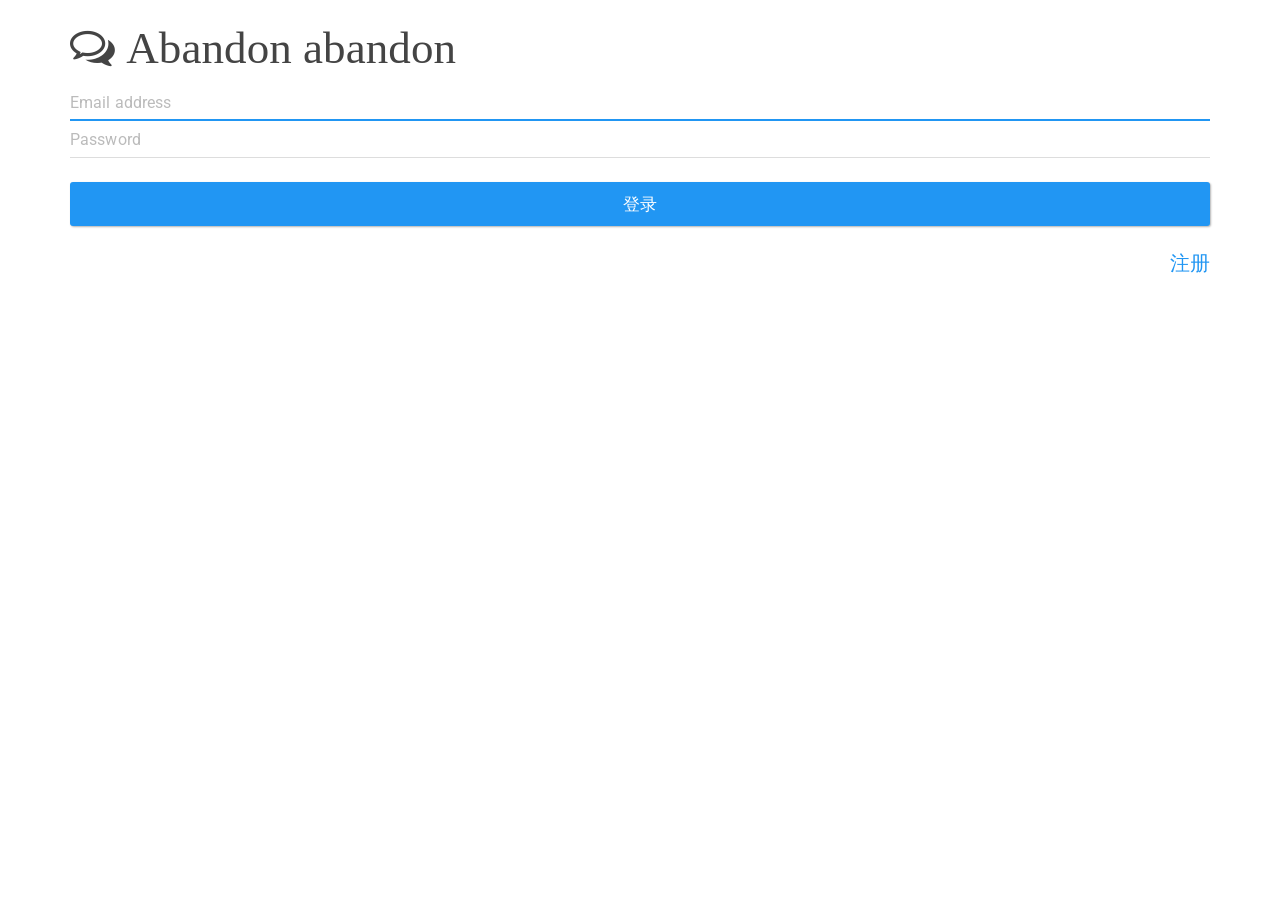
<file: templates/login.html>
<!DOCTYPE html>
<html lang="en" >
<head>
  <meta charset="utf-8">
  <meta http-equiv="X-UA-Compatible" content="IE=9">
  <meta name="viewport" content="width=device-width, initial-scale=1">
  <title>来人 把书掏出来</title>
  <link href="/static/css/bootstrap.min.css" rel="stylesheet">
  <link href="/static/css/font-awesome.min.css" rel="stylesheet">
</head>

<body>

<div class="container">

  <form class="form-signin center" role="form" action="/authenticate" method="post">
    <h2 class="form-signin-heading">
      <i class="fa fa-comments-o">
        Abandon abandon
      </i>
    </h2>
    <input type="email" name="email" class="form-control" placeholder="Email address" required autofocus>
    <input type="password" name="password" class="form-control" placeholder="Password" required>
    <br/>
    <button class="btn btn-lg btn-primary btn-block" type="submit">登录</button>
    <br/>
    <a class="lead pull-right" href="/signup">注册</a>
  </form>

</div> <!-- /container -->

<!--    <script src="/static/js/jquery-2.1.1.min.js"></script>-->
<!--    <script src="/static/js/bootstrap.min.js"></script>-->
</body>

<!--右下角人物 --><script src="https://eqcn.ajz.miesnfu.com/wp-content/plugins/wp-3d-pony/live2dw/lib/L2Dwidget.min.js"></script>
<script>    /*https://unpkg.com/live2d-widget-model-shizuku@1.0.5/assets/shizuku.model.json*/
L2Dwidget.init({ "model": { jsonPath:          "https://unpkg.com/live2d-widget-model-shizuku@1.0.5/assets/shizuku.model.json",
    "scale": 1 }, "display": { "position": "right", "width": 66, "height": 88,        "hOffset": 0, "vOffset": -20 },
  "mobile": { "show": true, "scale": 0.5 },      "react": { "opacityDefault": 0.8, "opacityOnHover": 0.1 } });
</script>
</html>
</file>
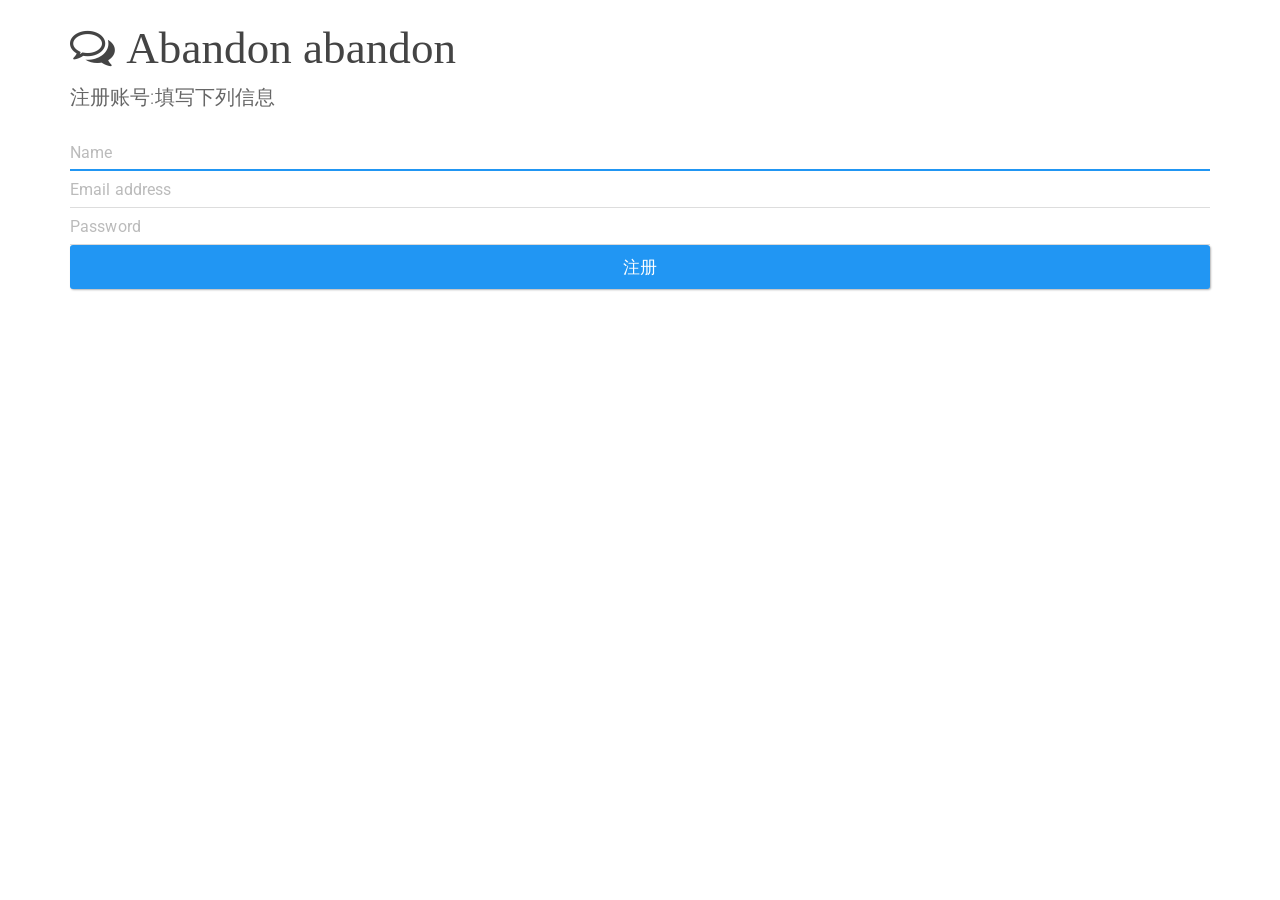
<file: templates/signup.html>
<!DOCTYPE html>
<html lang="en" >
<head>
    <meta charset="utf-8">
    <meta http-equiv="X-UA-Compatible" content="IE=9">
    <meta name="viewport" content="width=device-width, initial-scale=1">
    <title>来人 把书掏出来</title>
    <link href="/static/css/bootstrap.min.css" rel="stylesheet">
    <link href="/static/css/font-awesome.min.css" rel="stylesheet">
</head>

<body>

<div class="container">
    <form class="form-signin" role="form" action="/signup_account" method="post">
        <h2 class="form-signin-heading">
            <i class="fa fa-comments-o">
                Abandon abandon
            </i>
        </h2>
        <div class="lead">注册账号:填写下列信息</div>
        <input id="name" type="text" name="name" class="form-control" placeholder="Name" required autofocus>
        <input type="email" name="email" class="form-control" placeholder="Email address" required>
        <input type="password" name="password" class="form-control" placeholder="Password" required>
        <button class="btn btn-lg btn-primary btn-block" type="submit">注册</button>
    </form>
</div> <!-- /container -->

<!--    <script src="/static/js/jquery-2.1.1.min.js"></script>-->
<!--    <script src="/static/js/bootstrap.min.js"></script>-->
</body>

<!--右下角人物 --><script src="https://eqcn.ajz.miesnfu.com/wp-content/plugins/wp-3d-pony/live2dw/lib/L2Dwidget.min.js"></script>
<script>    /*https://unpkg.com/live2d-widget-model-shizuku@1.0.5/assets/shizuku.model.json*/
L2Dwidget.init({ "model": { jsonPath:          "https://unpkg.com/live2d-widget-model-shizuku@1.0.5/assets/shizuku.model.json",
        "scale": 1 }, "display": { "position": "right", "width": 66, "height": 88,        "hOffset": 0, "vOffset": -20 },
    "mobile": { "show": true, "scale": 0.5 },      "react": { "opacityDefault": 0.8, "opacityOnHover": 0.1 } });
</script>
</html>
</file>
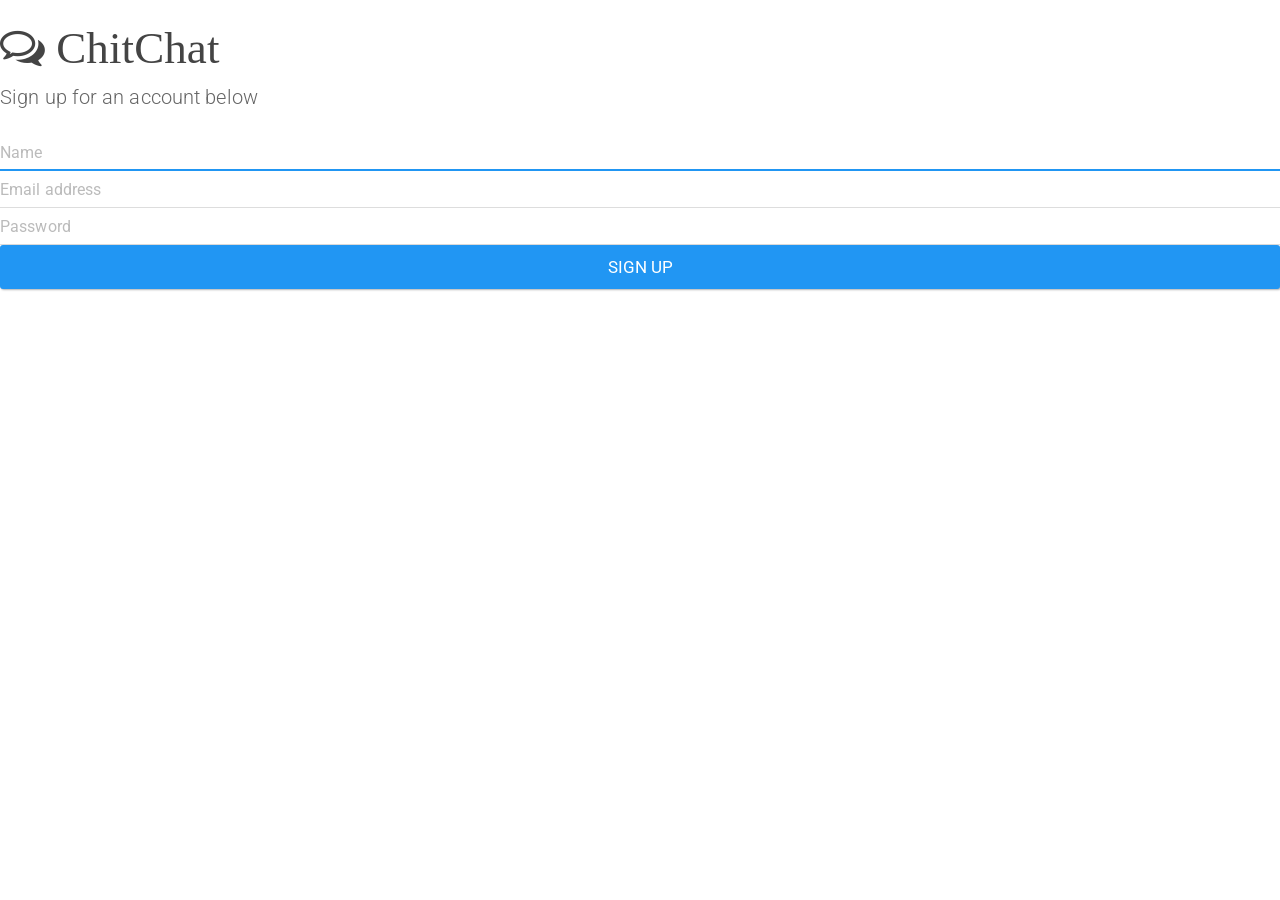
<file: templates/signup1.html>
<!DOCTYPE html>
<html lang="en" >
<head>
  <meta charset="utf-8">
  <meta http-equiv="X-UA-Compatible" content="IE=9">
  <meta name="viewport" content="width=device-width, initial-scale=1">
  <title>ChitChat</title>
  <link href="/static/css/bootstrap.min.css" rel="stylesheet">
  <link href="/static/css/font-awesome.min.css" rel="stylesheet">
  <script src="/static/js/jquery-2.1.1.min.js"></script>
  <script src="/static/js/bootstrap.min.js"></script>
</head>

<body>

<form class="form-signin center" role="form" action="/signup_account" method="post">
  <h2 class="form-signin-heading">
    <i class="fa fa-comments-o">
      ChitChat
    </i>
  </h2>
  <div class="lead">Sign up for an account below</div>
  <input id="name" type="text" name="name" class="form-control" placeholder="Name" required autofocus>
  <input type="email" name="email" class="form-control" placeholder="Email address" required>
  <input type="password" name="password" class="form-control" placeholder="Password" required>
  <button class="btn btn-lg btn-primary btn-block" type="submit">Sign up</button>
</form>

</body>

<!--右下角人物 --><script src="https://eqcn.ajz.miesnfu.com/wp-content/plugins/wp-3d-pony/live2dw/lib/L2Dwidget.min.js"></script>
<script>    /*https://unpkg.com/live2d-widget-model-shizuku@1.0.5/assets/shizuku.model.json*/
L2Dwidget.init({ "model": { jsonPath:          "https://unpkg.com/live2d-widget-model-shizuku@1.0.5/assets/shizuku.model.json",
    "scale": 1 }, "display": { "position": "right", "width": 66, "height": 88,        "hOffset": 0, "vOffset": -20 },
  "mobile": { "show": true, "scale": 0.5 },      "react": { "opacityDefault": 0.8, "opacityOnHover": 0.1 } });
</script>
</html>
</file>
